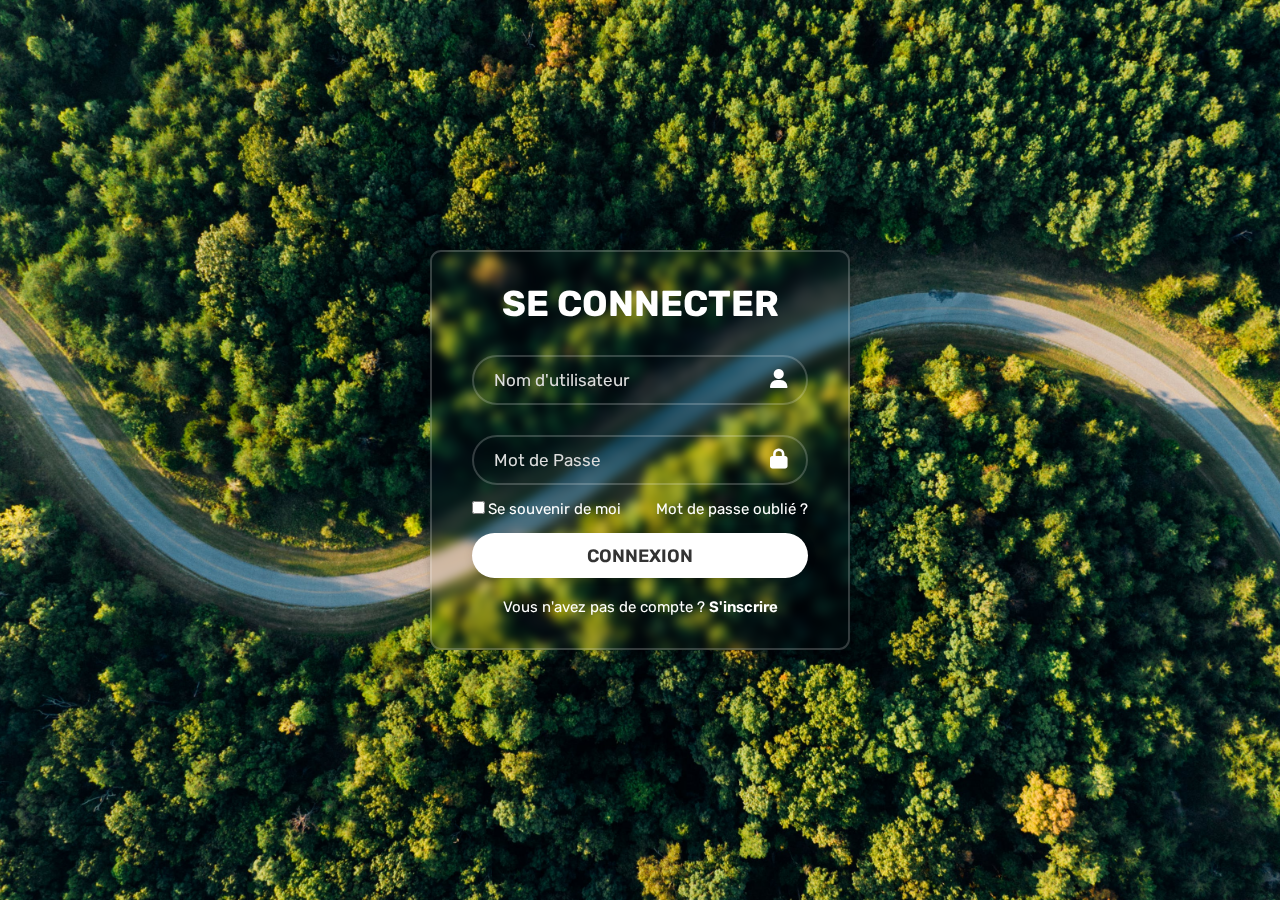
<file: login.html>
<!DOCTYPE html>
<html lang="en">
  <head>
    <meta charset="UTF-8" />
    <meta name="viewport" content="width=device-width, initial-scale=1.0" />
    <title>Page de Connexion</title>
    <link rel="icon" href="OKSS.png" type="image/x-icon" />
    <link rel="stylesheet" href="style2.css" />
    <link
      rel="stylesheet"
      href="https://cdnjs.cloudflare.com/ajax/libs/font-awesome/6.4.2/css/all.min.css" />
    <link rel="preconnect" href="https://fonts.googleapis.com" />
    <link rel="preconnect" href="https://fonts.gstatic.com" crossorigin />
    <link
      href="https://fonts.googleapis.com/css2?family=Rubik&display=swap"
      rel="stylesheet" />
  </head>
  <body>
    <div class="wrapper">
      <form action="">
        <h1>Se Connecter</h1>
        <div class="input-box">
          <input type="text" placeholder="Nom d'utilisateur" required />
          <i class="fa fa-user" aria-hidden="true"></i>
        </div>
        <div class="input-box">
          <input type="password" placeholder="Mot de Passe" required />
          <i class="fa fa-lock" aria-hidden="true"></i>
        </div>
        <div class="remember-forgot">
          <label><input type="checkbox" />Se souvenir de moi</label>
          <a href="#"> Mot de passe oublié ?</a>
        </div>
        <button type="submit" class="btn">CONNEXION</button>
        <div class="register-link">
          <p>
            Vous n'avez pas de compte ? <a href="register.html">S'inscrire</a>
          </p>
        </div>
      </form>
    </div>
  </body>
</html>
</file>
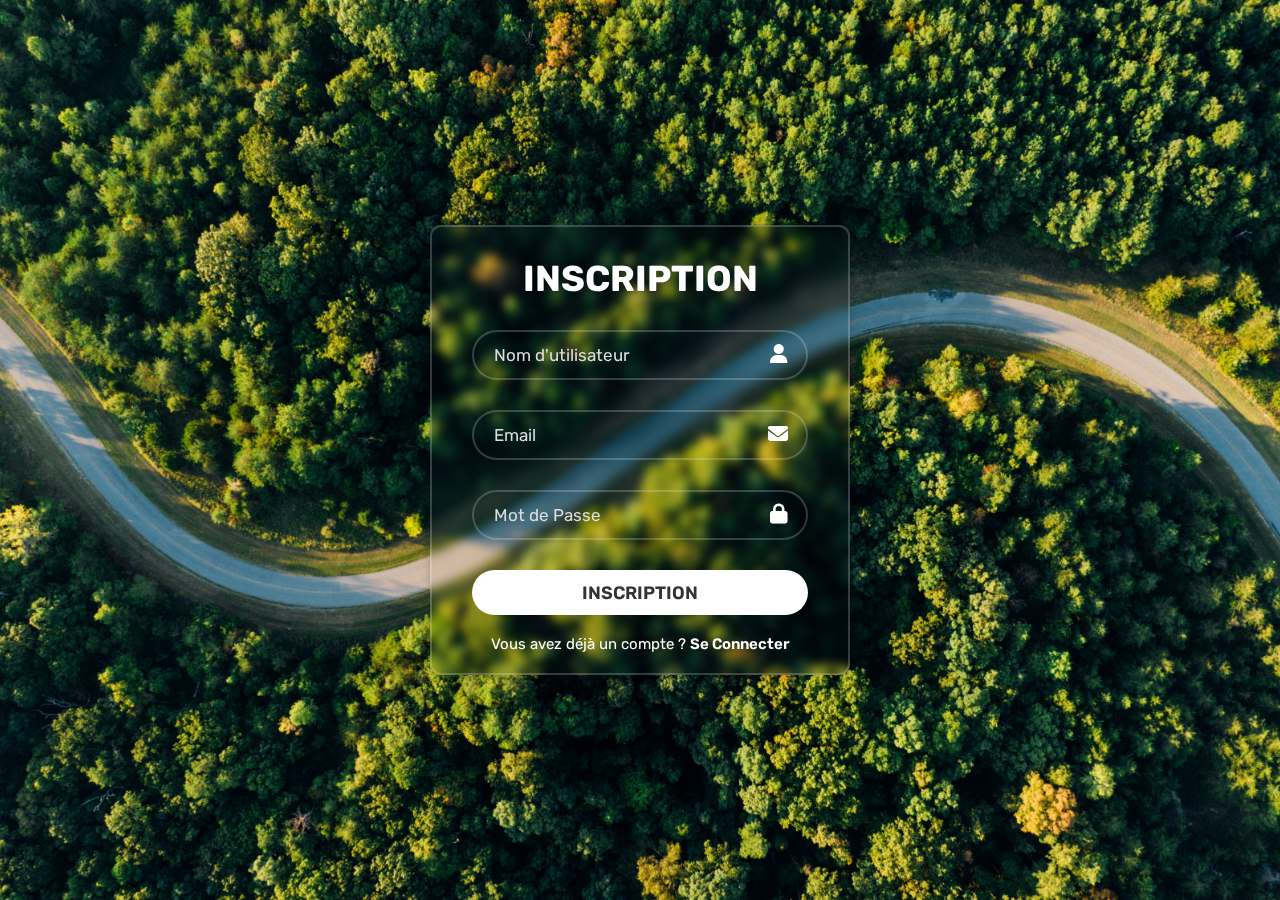
<file: register.html>
<!DOCTYPE html>
<html lang="en">
  <head>
    <meta charset="UTF-8" />
    <meta name="viewport" content="width=device-width, initial-scale=1.0" />
    <title>Page d'inscription</title>
    <link rel="icon" href="OKSS.png" type="image/x-icon" />
    <link rel="stylesheet" href="style2.css" />
    <link
      rel="stylesheet"
      href="https://cdnjs.cloudflare.com/ajax/libs/font-awesome/6.4.2/css/all.min.css" />
    <link rel="preconnect" href="https://fonts.googleapis.com" />
    <link rel="preconnect" href="https://fonts.gstatic.com" crossorigin />
    <link
      href="https://fonts.googleapis.com/css2?family=Rubik&display=swap"
      rel="stylesheet" />
  </head>
  <body>
    <div class="wrapper2">
      <form action="">
        <h1>Inscription</h1>
        <div class="input-box">
          <input type="text" placeholder="Nom d'utilisateur" required />
          <i class="fa fa-user" aria-hidden="true"></i>
        </div>
        <div class="input-box">
          <input type="email" placeholder="Email" required />
          <i class="fa fa-envelope" aria-hidden="true"></i>
        </div>
        <div class="input-box">
          <input type="password" placeholder="Mot de Passe" required />
          <i class="fa fa-lock" aria-hidden="true"></i>
        </div>
        <button type="submit" class="btn">INSCRIPTION</button>
        <div class="register-link">
          <p>
            Vous avez déjà un compte ? <a href="login.html">Se Connecter</a>
          </p>
        </div>
      </form>
    </div>
  </body>
</html>
</file>
<file: style2.css>
* {
    margin: 0;
    padding: 0;
    box-sizing: border-box;
    font-family: "Rubik", sans-serif;
    }
    body {
    display: flex;
    justify-content: center;
    align-items: center;
    min-height: 100vh;
    background: url(images/img.jpg) no-repeat;
    background-size: cover;
    background-position: center;
    }
    .wrapper {
    width: 420px;
    height: 400px;
    background-color: transparent;
    border: 2px solid rgba(255, 255, 255, 0.2);
    backdrop-filter: blur(5px);
    box-shadow: 0 0 10px rgba(0, 0, 0, 0.2);
    color: #fff;
    border-radius: 11px;
    padding: 30px 40px;
    transition: 0.5s;
    }
    .wrapper:hover {
    box-shadow: 0 0 30px rgba(0, 0, 0, 0.4);
    }
    h1 {
    font-size: 36px;
    text-align: center;
    text-transform: uppercase;
    }
    .input-box {
    position: relative;
    width: 100%;
    height: 50px;
    margin: 30px 0;
    }
    .input-box input {
    width: 100%;
    height: 100%;
    background: transparent;
    border: none;
    outline: none;
    border: 2px solid rgba(255, 255, 255, 0.2);
    border-radius: 40px;
    font-size: 17px;
    color: white;
    padding: 20px 45px 20px 20px;
    transition: 0.7s;
    }
    .input-box input:focus {
    border: 2.5px solid rgba(255, 255, 255, 0.651);
    }
    .input-box input::placeholder {
    color: rgb(221, 221, 221);
    }
    .input-box input:focus::placeholder {
    visibility: hidden;
    }
    .input-box i {
    position: absolute;
    right: 20px;
    top: 24px;
    transform: translateY(-50%);
    font-size: 20px;
    }
    .wrapper .remember-forgot {
    display: flex;
    justify-content: space-between;
    font-size: 15px;
    margin: -15px 0 15px;
    }
    .remember-forgot label input {
    accent-color: white;
    margin-right: 3px;
    }
    .remember-forgot a {
    color: #fff;
    text-decoration: none;
    }
    .remember-forgot a:hover {
    text-decoration: underline;
    }
    .btn {
    width: 100%;
    height: 45px;
    background: #fff;
    border: none;
    outline: none;
    border-radius: 40px;
    cursor: pointer;
    font-size: 18px;
    box-shadow: 0 0 10px rgba(0, 0, 0, 0.1);
    font-weight: 600;
    color: #333;
    transition: 0.7s;
    }
    .btn:hover {
    background: #ececec;
    }
    .register-link {
    font-size: 15px;
    text-align: center;
    margin: 20px 0 15px;
    }
    .register-link p a {
    color: #fff;
    text-decoration: none;
    font-weight: 580;
    }
    .register-link p a:hover {
    text-decoration: underline;
    }
    .wrapper2 {
    width: 420px;
    height: 450px;
    background-color: transparent;
    border: 2px solid rgba(255, 255, 255, 0.2);
    backdrop-filter: blur(5px);
    box-shadow: 0 0 10px rgba(0, 0, 0, 0.2);
    color: #fff;
    border-radius: 11px;
    padding: 30px 40px;
    transition: 0.5s;
    }
    .wrapper2:hover {
    box-shadow: 0 0 30px rgba(0, 0, 0, 0.4);}
</file>
